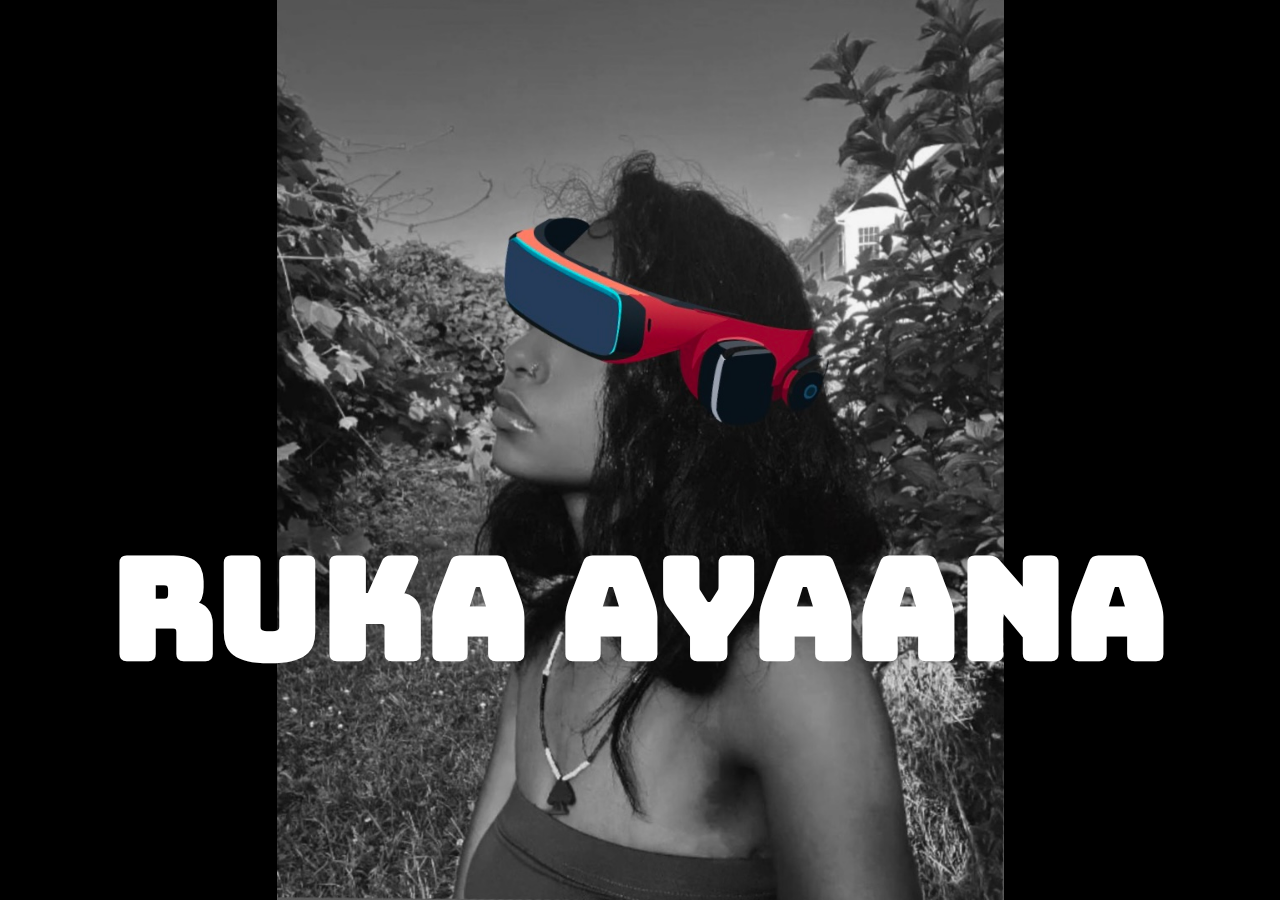
<file: index.html>
<!DOCTYPE html>
<html lang="en" class="no-js">
	<head>
		<meta charset="UTF-8" />
		<meta name="viewport" content="width=device-width, initial-scale=1">

		<meta name="description" content="A glitch effect using CSS animations and clip-path" />
		<meta name="keywords" content="glitch, effect, css, animations" />
		<meta name="author" content="Codrops" />
		<link rel="shortcut icon" href="favicon.ico">
		<link href="https://fonts.googleapis.com/css?family=Bungee" rel="stylesheet">
		<link rel="stylesheet" type="text/css" href="css/base.css" />
		<link rel="stylesheet" type="text/css" href="css/demo2.css" />
		<script>document.documentElement.className="js";var supportsCssVars=function(){var e,t=document.createElement("style");return t.innerHTML="root: { --tmp-var: bold; }",document.head.appendChild(t),e=!!(window.CSS&&window.CSS.supports&&window.CSS.supports("font-weight","var(--tmp-var)")),t.parentNode.removeChild(t),e};supportsCssVars()||alert("Please view this demo in a modern browser that supports CSS Variables.");</script>
	</head>
	<body class="demo-2 loading">
		<svg class="hidden">
			<symbol id="icon-arrow" viewBox="0 0 24 24">
				<title>arrow</title>
				<polygon points="6.3,12.8 20.9,12.8 20.9,11.2 6.3,11.2 10.2,7.2 9,6 3.1,12 9,18 10.2,16.8 "/>
			</symbol>
			<symbol id="icon-drop" viewBox="0 0 24 24">
				<title>drop</title>
				<path d="M12,21c-3.6,0-6.6-3-6.6-6.6C5.4,11,10.8,4,11.4,3.2C11.6,3.1,11.8,3,12,3s0.4,0.1,0.6,0.3c0.6,0.8,6.1,7.8,6.1,11.2C18.6,18.1,15.6,21,12,21zM12,4.8c-1.8,2.4-5.2,7.4-5.2,9.6c0,2.9,2.3,5.2,5.2,5.2s5.2-2.3,5.2-5.2C17.2,12.2,13.8,7.3,12,4.8z"/><path d="M12,18.2c-0.4,0-0.7-0.3-0.7-0.7s0.3-0.7,0.7-0.7c1.3,0,2.4-1.1,2.4-2.4c0-0.4,0.3-0.7,0.7-0.7c0.4,0,0.7,0.3,0.7,0.7C15.8,16.5,14.1,18.2,12,18.2z"/>
			</symbol>
			<symbol id="icon-github" viewBox="0 0 32.6 31.8">
				<title>github</title>
				<path d="M16.3,0C7.3,0,0,7.3,0,16.3c0,7.2,4.7,13.3,11.1,15.5c0.8,0.1,1.1-0.4,1.1-0.8c0-0.4,0-1.4,0-2.8c-4.5,1-5.5-2.2-5.5-2.2c-0.7-1.9-1.8-2.4-1.8-2.4c-1.5-1,0.1-1,0.1-1c1.6,0.1,2.5,1.7,2.5,1.7c1.5,2.5,3.8,1.8,4.7,1.4c0.1-1.1,0.6-1.8,1-2.2c-3.6-0.4-7.4-1.8-7.4-8.1c0-1.8,0.6-3.2,1.7-4.4C7.4,10.7,6.8,9,7.7,6.8c0,0,1.4-0.4,4.5,1.7c1.3-0.4,2.7-0.5,4.1-0.5c1.4,0,2.8,0.2,4.1,0.5c3.1-2.1,4.5-1.7,4.5-1.7c0.9,2.2,0.3,3.9,0.2,4.3c1,1.1,1.7,2.6,1.7,4.4c0,6.3-3.8,7.6-7.4,8c0.6,0.5,1.1,1.5,1.1,3c0,2.2,0,3.9,0,4.5c0,0.4,0.3,0.9,1.1,0.8c6.5-2.2,11.1-8.3,11.1-15.5C32.6,7.3,25.3,0,16.3,0z"/>
			</symbol>
		</svg>
		<main>
			<div class="message">Sorry, your browser does not support clip-path on HTML elements!</div>
			<div class="content content--fixed">
				<header class="codrops-header">
					<div class="codrops-links">
						
						
					</div>

				</header>
				<nav class="demos">
					<a class="demo" href="index.html"><span></span></a>
					<a class="demo demo--current" href="index2.html"><span></span></a>
					<a class="demo" href="index3.html"><span></span></a>
				</nav>
			</div>
			<div class="content">
				<div class="glitch">
					<div class="glitch__img"></div>
					<div class="glitch__img"></div>
					<div class="glitch__img"></div>
					<div class="glitch__img"></div>
					<div class="glitch__img"></div>
				</div>
				<h2 class="content__title">
					<a href="index3.html" style="color: inherit; text-decoration: none;">Ruka Ayaana</a>
				</h2>
			</div>
		</main>
		<script src="js/imagesloaded.pkgd.min.js"></script>
		<script src="js/demo.js"></script>
	</body>
</html>
</file>
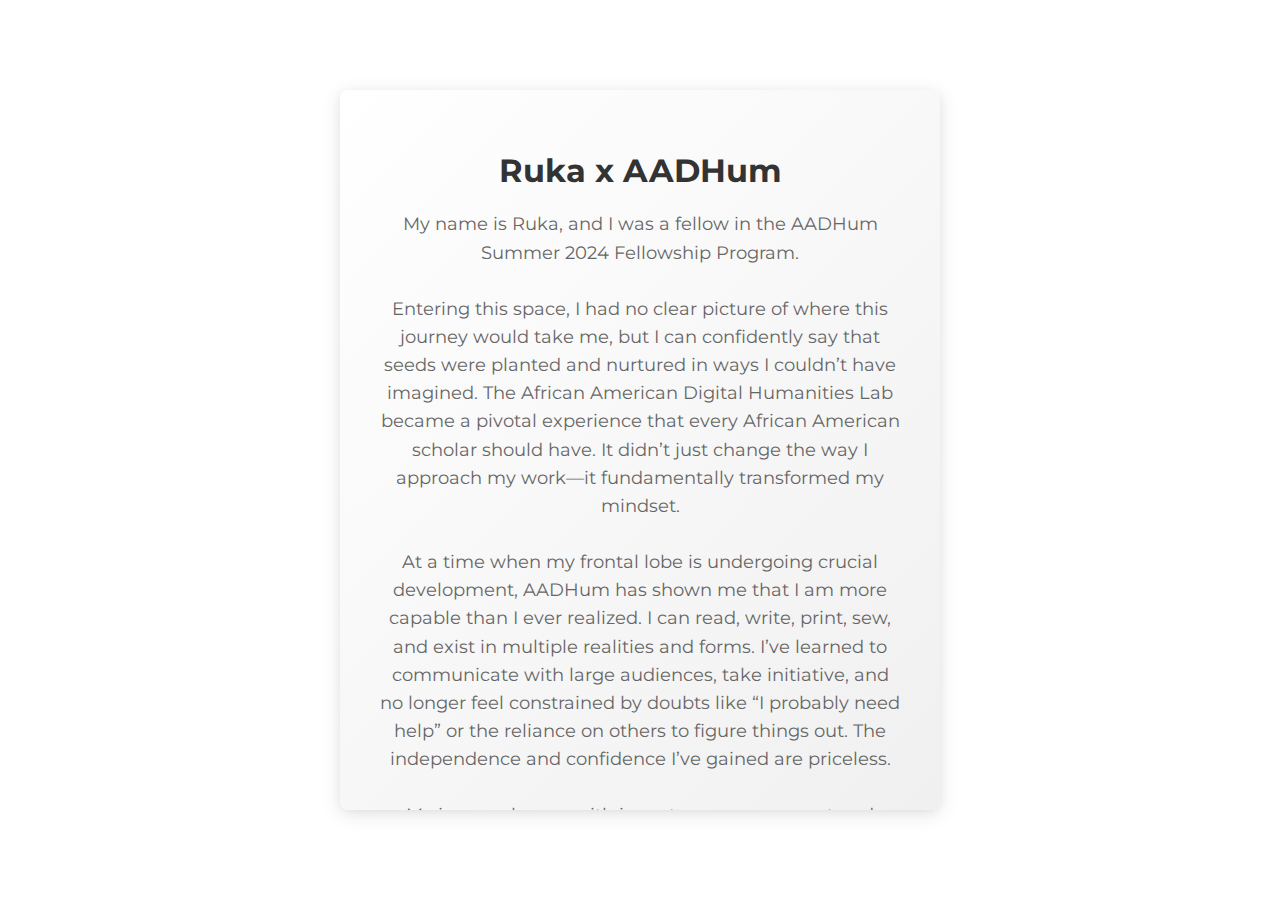
<file: index3.html>
<!DOCTYPE html>
<html lang="en">
<head>
    <meta charset="UTF-8">
    <meta name="viewport" content="width=device-width, initial-scale=1.0">
    <title>About Ruka Ayaana</title>
    <style>
        @import url('https://fonts.googleapis.com/css2?family=Montserrat:wght@400;700&display=swap');

        body {
            font-family: 'Montserrat', sans-serif;
            margin: 0;
            padding: 0;
            height: 100vh;
            text-align: center;
            display: flex;
            justify-content: center;
            align-items: center;
            background: url('https://i.giphy.com/media/v1.Y2lkPTc5MGI3NjExaDZzbGY5anQzNWF6ZjV4YzNidTg2YnFlaGx3aXN4N3drMnpwMGc4MiZlcD12MV9pbnRlcm5hbF9naWZfYnlfaWQmY3Q9Zw/ko7twHhomhk8E/giphy.gif') no-repeat center center fixed;
            background-size: cover;
        }

        .container {
            background: linear-gradient(135deg, #ffffff, #f0f0f0); /* Slight gradient for visual interest */
            padding: 40px;
            box-shadow: 0 4px 20px rgba(0, 0, 0, 0.1), 0 2px 10px rgba(0, 0, 0, 0.05); /* Enhanced shadow */
            border-radius: 8px;
            max-width: 600px;
            width: 100%;
            box-sizing: border-box;
            max-height: 80vh;
            overflow-y: auto; /* Enable scrolling for long content */
        }

        h1 {
            font-size: 2rem;
            color: #333;
            margin-bottom: 20px;
        }

        p {
            font-size: 1.1rem;
            line-height: 1.6; /* Improved line height for readability */
            color: #666;
            margin: 20px 0; /* Increased spacing between paragraphs */
        }

        a {
            display: inline-block;
            margin-top: 20px;
            margin-right: 20px;
            text-decoration: none;
            color: #1c1cc9;
            font-weight: bold;
            padding: 10px 15px;
            transition: background-color 0.3s, color 0.3s;
            border-radius: 5px;
        }

        a:hover {
            background-color: #1c1cc9;
            color: #ffffff;
        }
    </style>
</head>
<body>
    <div class="container">
        <h1>Ruka x AADHum</h1>
        <p>
            My name is Ruka, and I was a fellow in the AADHum Summer 2024 Fellowship Program.<br><br>
            Entering this space, I had no clear picture of where this journey would take me, but I can confidently say that seeds were planted and nurtured in ways I couldn’t have imagined. The African American Digital Humanities Lab became a pivotal experience that every African American scholar should have. It didn’t just change the way I approach my work—it fundamentally transformed my mindset.<br><br>
            At a time when my frontal lobe is undergoing crucial development, AADHum has shown me that I am more capable than I ever realized. I can read, write, print, sew, and exist in multiple realities and forms. I’ve learned to communicate with large audiences, take initiative, and no longer feel constrained by doubts like “I probably need help” or the reliance on others to figure things out. The independence and confidence I’ve gained are priceless.<br><br>
            My journey began with inventory management and evolved into the prototyping of a cultural piece for my community. This experience taught me that imagining is only the beginning—I can now bring those visions to life using the resources and knowledge I’ve gained through AADHum. Where some might say, “I can only imagine what’s next,” I know that I can do more than imagine—I can create it. This program has equipped me to transform my ideas into reality, and I’m ready to continue doing just that.
        </p>
        <!-- Links at the bottom -->
        <a href="index.html">Back</a>
        <a href="index2.html">Learn More About My Experience</a>
    </div>
</body>
</html>
</file>
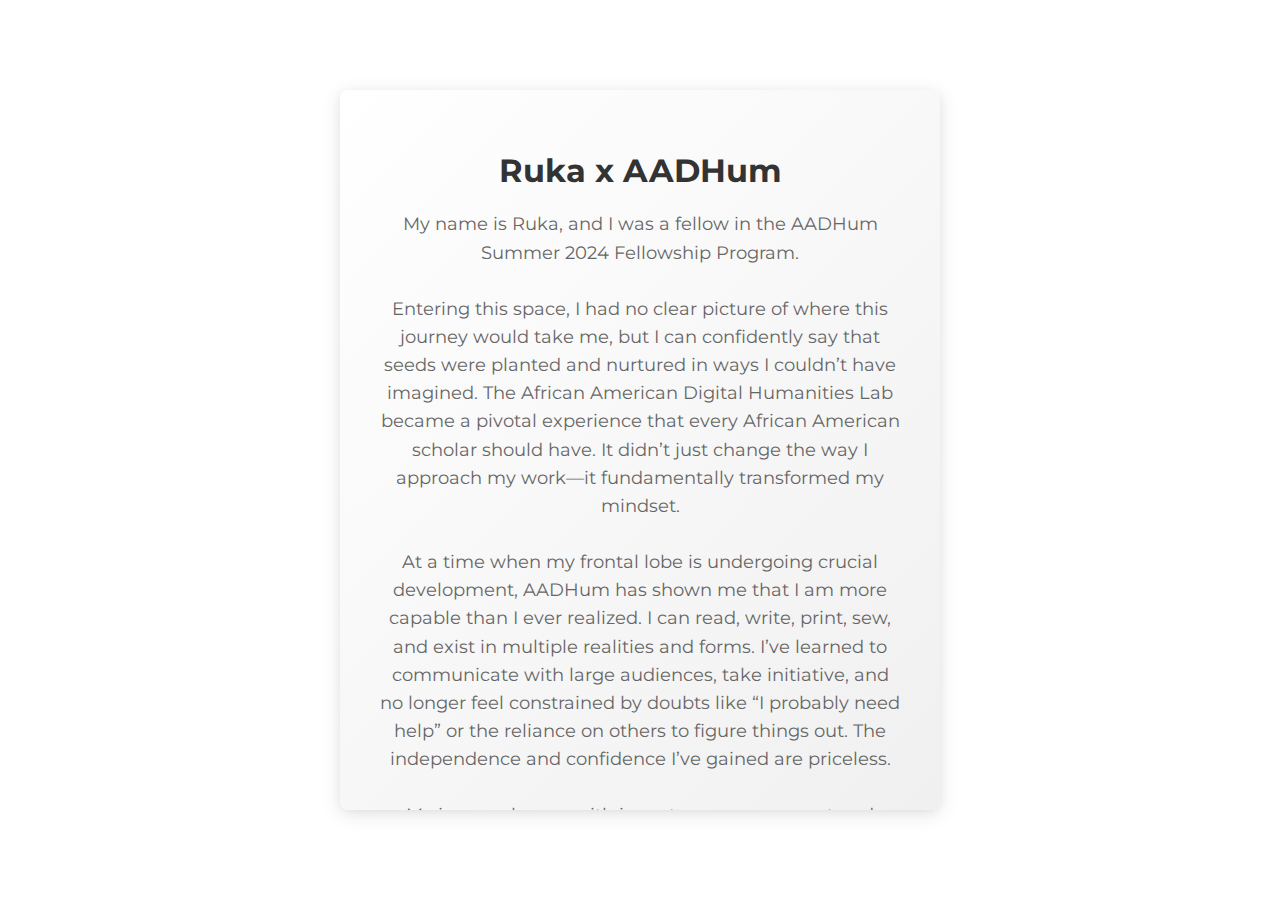
<file: script.html>
<!DOCTYPE html>
<html lang="en">
<head>
    <meta charset="UTF-8">
    <meta name="viewport" content="width=device-width, initial-scale=1.0">
    <title>About Ruka Ayaana</title>
    <style>
        @import url('https://fonts.googleapis.com/css2?family=Montserrat:wght@400;700&display=swap');

        body {
            font-family: 'Montserrat', sans-serif;
            margin: 0;
            padding: 0;
            height: 100vh;
            text-align: center;
            display: flex;
            justify-content: center;
            align-items: center;
            background: url('https://i.giphy.com/media/v1.Y2lkPTc5MGI3NjExdDBzbW10MXhoeTBwandmNnltczU5dW9zeDJoMmlldXlidG01ZzBxeCZlcD12MV9pbnRlcm5hbF9naWZfYnlfaWQmY3Q9Zw/XbCISOwlu6wPgpBHaB/giphy.gif://i.giphy.com/media/v1.Y2lkPTc5MGI3NjExaDZzbGY5anQzNWF6ZjV4YzNidTg2YnFlaGx3aXN4N3drMnpwMGc4MiZlcD12MV9pbnRlcm5hbF9naWZfYnlfaWQmY3Q9Zw/ko7twHhomhk8E/giphy.gif') no-repeat center center fixed;
            background-size: cover;
        }

        .container {
            background: linear-gradient(135deg, #ffffff, #f0f0f0); /* Slight gradient for visual interest */
            padding: 40px;
            box-shadow: 0 4px 20px rgba(0, 0, 0, 0.1), 0 2px 10px rgba(0, 0, 0, 0.05); /* Enhanced shadow */
            border-radius: 8px;
            max-width: 600px;
            width: 100%;
            box-sizing: border-box;
            max-height: 80vh;
            overflow-y: auto; /* Enable scrolling for long content */
        }

        h1 {
            font-size: 2rem;
            color: #333;
            margin-bottom: 20px;
        }

        p {
            font-size: 1.1rem;
            line-height: 1.6; /* Improved line height for readability */
            color: #666;
            margin: 20px 0; /* Increased spacing between paragraphs */
        }

        a {
            display: inline-block;
            margin-top: 20px;
            margin-right: 20px;
            text-decoration: none;
            color: #1c1cc9;
            font-weight: bold;
            padding: 10px 15px;
            transition: background-color 0.3s, color 0.3s;
            border-radius: 5px;
        }

        a:hover {
            background-color: #1c1cc9;
            color: #ffffff;
        }
    </style>
</head>
<body>
    <div class="container">
        <h1>Ruka x AADHum</h1>
        <p>
            My name is Ruka, and I was a fellow in the AADHum Summer 2024 Fellowship Program.<br><br>
            Entering this space, I had no clear picture of where this journey would take me, but I can confidently say that seeds were planted and nurtured in ways I couldn’t have imagined. The African American Digital Humanities Lab became a pivotal experience that every African American scholar should have. It didn’t just change the way I approach my work—it fundamentally transformed my mindset.<br><br>
            At a time when my frontal lobe is undergoing crucial development, AADHum has shown me that I am more capable than I ever realized. I can read, write, print, sew, and exist in multiple realities and forms. I’ve learned to communicate with large audiences, take initiative, and no longer feel constrained by doubts like “I probably need help” or the reliance on others to figure things out. The independence and confidence I’ve gained are priceless.<br><br>
            My journey began with inventory management and evolved into the prototyping of a cultural piece for my community. This experience taught me that imagining is only the beginning—I can now bring those visions to life using the resources and knowledge I’ve gained through AADHum. Where some might say, “I can only imagine what’s next,” I know that I can do more than imagine—I can create it. This program has equipped me to transform my ideas into reality, and I’m ready to continue doing just that.
        </p>
        <!-- Links at the bottom -->
        <a href="index.html">Back</a>
        <a href="index2.html">Learn More About My Experience</a>
    </div>
</body>
</html>
</file>
<file: css/base.css>
article,aside,details,figcaption,figure,footer,header,hgroup,main,nav,section,summary{display:block;}audio,canvas,video{display:inline-block;}audio:not([controls]){display:none;height:0;}[hidden]{display:none;}html{font-family:sans-serif;-ms-text-size-adjust:100%;-webkit-text-size-adjust:100%;}body{margin:0;}a:focus{outline:thin dotted;}a:active,a:hover{outline:0;}h1{font-size:2em;margin:0.67em 0;}abbr[title]{border-bottom:1px dotted;}b,strong{font-weight:bold;}dfn{font-style:italic;}hr{-moz-box-sizing:content-box;box-sizing:content-box;height:0;}mark{background:#ff0;color:#000;}code,kbd,pre,samp{font-family:monospace,serif;font-size:1em;}pre{white-space:pre-wrap;}q{quotes:"\201C" "\201D" "\2018" "\2019";}small{font-size:80%;}sub,sup{font-size:75%;line-height:0;position:relative;vertical-align:baseline;}sup{top:-0.5em;}sub{bottom:-0.25em;}img{border:0;}svg:not(:root){overflow:hidden;}figure{margin:0;}fieldset{border:1px solid #c0c0c0;margin:0 2px;padding:0.35em 0.625em 0.75em;}legend{border:0;padding:0;}button,input,select,textarea{font-family:inherit;font-size:100%;margin:0;}button,input{line-height:normal;}button,select{text-transform:none;}button,html input[type="button"],input[type="reset"],input[type="submit"]{-webkit-appearance:button;cursor:pointer;}button[disabled],html input[disabled]{cursor:default;}input[type="checkbox"],input[type="radio"]{box-sizing:border-box;padding:0;}input[type="search"]{-webkit-appearance:textfield;-moz-box-sizing:content-box;-webkit-box-sizing:content-box;box-sizing:content-box;}input[type="search"]::-webkit-search-cancel-button,input[type="search"]::-webkit-search-decoration{-webkit-appearance:none;}button::-moz-focus-inner,input::-moz-focus-inner{border:0;padding:0;}textarea{overflow:auto;vertical-align:top;}table{border-collapse:collapse;border-spacing:0;}
*,
*::after,
*::before {
	box-sizing: border-box;
}

html {
	background: #1d2121;
}

body {
	font-family: -apple-system, BlinkMacSystemFont, "Segoe UI", Helvetica, Arial, sans-serif;
	min-height: 100vh;
	color: #57585c;
	color: var(--color-text);
	background-color: #fff;
	background-color: var(--color-bg);
	-webkit-font-smoothing: antialiased;
	-moz-osx-font-smoothing: grayscale;
}

/* Fade effect */
.js body {
	opacity: 0;
	transition: opacity 0.3s;
}

.js body.render {
	opacity: 1;
}

/* Page Loader */
.js .loading::before {
	content: '';
	position: fixed;
	z-index: 100000;
	top: 0;
	left: 0;
	width: 100%;
	height: 100%;
	background: var(--color-bg);
}

.js .loading::after {
	content: '';
	position: fixed;
	z-index: 100000;
	top: 50%;
	left: 50%;
	width: 60px;
	height: 60px;
	margin: -30px 0 0 -30px;
	pointer-events: none;
	border-radius: 50%;
	opacity: 0.4;
	background: var(--color-link);
	animation: loaderAnim 0.7s linear infinite alternate forwards;
}

@keyframes loaderAnim {
	to {
		opacity: 1;
		transform: scale3d(0.5,0.5,1);
	}
}

a {
	text-decoration: none;
	color: var(--color-link);
	outline: none;
}

a:hover,
a:focus {
	color: var(--color-link-hover);
	outline: none;
}

.hidden {
	position: absolute;
	overflow: hidden;
	width: 0;
	height: 0;
	pointer-events: none;
}

.message {
	position: relative;
	z-index: 100;
	padding: 1.5em 1em;
	font-size: 0.85em;
	font-weight: bold;
	text-align: center;
	color: var(--color-bg);
	background: var(--color-text);
}

@supports(-webkit-clip-path: polygon(0 0, 100% 0, 100% 75%, 0 100%)) or (clip-path: polygon(0 0, 100% 0, 100% 75%, 0 100%)) {
	.message {
		display: none;
	}
}

/* Icons */
.icon {
	display: block;
	width: 1.5em;
	height: 1.5em;
	margin: 0 auto;
	fill: currentColor;
}

.icon--keyboard {
	display: none;
}

main {
	position: relative;
	width: 100%;
}

.content {
	position: relative;
	display: flex;
	justify-content: center;
	align-items: center;
	margin: 0 auto;
	min-height: 100vh;
}

.content--fixed {
	position: fixed;
	z-index: 10000;
	top: 0;
	left: 0;
	display: grid;
	align-content: space-between;
	width: 100%;
	max-width: none;
	min-height: 0;
	height: 100vh;
	padding: 1.5em;
	pointer-events: none;
	grid-template-columns: 50% 50%;
	grid-template-rows: auto auto 4em;
	grid-template-areas: 'header header'
	'... ...'
	'github demos';
}

.content--fixed a {
	pointer-events: auto;
}

.content--top {
	padding: 1.5em 2em 1.5em 1.5em;
	justify-content: flex-start;
	min-height: 0;
	position: relative;
}

/* Header */
.codrops-header {
	position: relative;
	z-index: 100;
	display: flex;
	flex-direction: row;
	align-items: flex-start;
	align-items: center;
	align-self: start;
	grid-area: header;
	justify-self: start;
}

.demo-2 .codrops-header {
	justify-self: stretch;
}

.codrops-header__title {
	font-size: 1em;
	font-weight: bold;
	margin: 0;
}

.info {
	margin: 0 0 0 1.25em;
	color: var(--color-info);
}

.github {
	display: block;
	align-self: end;
	grid-area: github;
	justify-self: start;
}

.content--top .github {
	align-self: center;
	margin: 0 1em 0 auto;
}

.demos {
	position: relative;
	display: block;
	align-self: end;
	text-align: right;
	grid-area: demos;
}

.content--top .demos {
	align-self: center;
}

.demo {
	margin: 0 0 0 1em;
}

.demo:hover,
.demo:focus {
	opacity: 0.5;
}

.demo span {
	white-space: nowrap;
	pointer-events: none;
}

a.demo--current {
	pointer-events: none;
	color: var(--color-link-hover);
}

/* Top Navigation Style */
.codrops-links {
	position: relative;
	display: flex;
	justify-content: center;
	margin: 0 1em 0 0;
	text-align: center;
	white-space: nowrap;
}

.codrops-icon {
	display: inline-block;
	margin: 0.15em;
	padding: 0.25em;
}

@media screen and (max-width: 55em) {
	.message {
		display: block;
	}
	.content {
		flex-direction: column;
		height: auto;
		min-height: 0;
	}
	.content--fixed {
		position: relative;
		z-index: 1000;
		display: block;
		padding: 0.85em;
	}
	.codrops-header {
		flex-direction: column;
		align-items: center;
		align-self: center;
	}
	.codrops-header__title {
		font-weight: bold;
		padding-bottom: 0.25em;
		text-align: center;
	}
	.github {
		display: block;
		margin: 1em auto;
	}
	.content--top .github {
	    margin: 1em 0;
	}
	.codrops-links {
		margin: 0;
	}
	.demos {
		text-align: center;
	}
	.demo {
		margin: 0 0.5em;
	}
}
</file>
<file: css/demo2.css>
.demo-2 {
	--color-text: #aaa;
	--color-bg: #000;
	--color-link: #1c1cc9;
	--color-link-hover: #aaa;
	--color-info: #1c1cc9;
	--glitch-width: 100vw;
	--glitch-height: 100vh;
	--gap-horizontal: 10px;
	--gap-vertical: 5px;
	--color-title: #fff;
	--time-anim: 3s;
	--delay-anim: 1s;
	--blend-mode-1: none;
	--blend-mode-2: none;
	--blend-mode-3: none;
	--blend-mode-4: overlay;
	--blend-mode-5: overlay;
	--blend-color-1: transparent;
	--blend-color-2: transparent;
	--blend-color-3: transparent;
	--blend-color-4: #fb909a;
	--blend-color-5: #1c1cc9;
}

.content__title {
	font-size: 11vw;
	margin: 35vh 0 0 0;
	position: relative;
	font-family: 'Bungee', cursive;
	color: var(--color-title);
	animation-name: glitch-anim-text;
	animation-duration: var(--time-anim);
	animation-timing-function: linear;
	animation-iteration-count: infinite;
	animation-delay: calc(var(--delay-anim) + var(--time-anim) * 0.2);
}

/* Glitch styles */
.glitch {
	position: absolute;
	top: 0;
	left: 0;
	width: var(--glitch-width);
	height: var(--glitch-height);
	overflow: hidden;
}

.glitch__img {
    position: absolute;
    top: calc(-1 * var(--gap-vertical));
    left: calc(-1 * var(--gap-horizontal));
    width: calc(100% + var(--gap-horizontal) * 2);
    height: calc(100% + var(--gap-vertical) * 2);
    background: url('../img/ruka-red.jpg') no-repeat center center;
    background-color: var(--blend-color-1);
    background-size: contain; /* Changed from cover to contain */
    transform: translate3d(0,0,0);
    background-blend-mode: var(--blend-mode-1);
}


.glitch__img:nth-child(n+2) {
	opacity: 0;
}

.imgloaded .glitch__img:nth-child(n+2) {
	animation-duration: var(--time-anim);
	animation-delay: var(--delay-anim);
	animation-timing-function: linear;
	animation-iteration-count: infinite;
}

.imgloaded .glitch__img:nth-child(2) {
	background-color: var(--blend-color-2);
	background-blend-mode: var(--blend-mode-2);
	animation-name: glitch-anim-1;
}

.imgloaded .glitch__img:nth-child(3) {
	background-color: var(--blend-color-3);
	background-blend-mode: var(--blend-mode-3);
	animation-name: glitch-anim-2;
}

.imgloaded .glitch__img:nth-child(4) {
	background-color: var(--blend-color-4);
	background-blend-mode: var(--blend-mode-4);
	animation-name: glitch-anim-3;
}

.imgloaded .glitch__img:nth-child(5) {
	background-color: var(--blend-color-5);
	background-blend-mode: var(--blend-mode-5);
	animation-name: glitch-anim-flash;
}

/* Animations */

@keyframes glitch-anim-1 {
	0% { 
		opacity: 1;
		transform: translate3d(var(--gap-horizontal),0,0);
		-webkit-clip-path: polygon(0 2%, 100% 2%, 100% 5%, 0 5%);
		clip-path: polygon(0 2%, 100% 2%, 100% 5%, 0 5%);
	}
	2% {
		-webkit-clip-path: polygon(0 15%, 100% 15%, 100% 15%, 0 15%);
		clip-path: polygon(0 15%, 100% 15%, 100% 15%, 0 15%);
	}
	4% {
		-webkit-clip-path: polygon(0 10%, 100% 10%, 100% 20%, 0 20%);
		clip-path: polygon(0 10%, 100% 10%, 100% 20%, 0 20%);
	}
	6% {
		-webkit-clip-path: polygon(0 1%, 100% 1%, 100% 2%, 0 2%);
		clip-path: polygon(0 1%, 100% 1%, 100% 2%, 0 2%);
	}
	8% {
		-webkit-clip-path: polygon(0 33%, 100% 33%, 100% 33%, 0 33%);
		clip-path: polygon(0 33%, 100% 33%, 100% 33%, 0 33%);
	}
	10% {
		-webkit-clip-path: polygon(0 44%, 100% 44%, 100% 44%, 0 44%);
		clip-path: polygon(0 44%, 100% 44%, 100% 44%, 0 44%);
	}
	12% {
		-webkit-clip-path: polygon(0 50%, 100% 50%, 100% 20%, 0 20%);
		clip-path: polygon(0 50%, 100% 50%, 100% 20%, 0 20%);
	}
	14% {
		-webkit-clip-path: polygon(0 70%, 100% 70%, 100% 70%, 0 70%);
		clip-path: polygon(0 70%, 100% 70%, 100% 70%, 0 70%);
	}
	16% {
		-webkit-clip-path: polygon(0 80%, 100% 80%, 100% 80%, 0 80%);
		clip-path: polygon(0 80%, 100% 80%, 100% 80%, 0 80%);
	}
	18% {
		-webkit-clip-path: polygon(0 50%, 100% 50%, 100% 55%, 0 55%);
		clip-path: polygon(0 50%, 100% 50%, 100% 55%, 0 55%);
	}
	20% {
		-webkit-clip-path: polygon(0 70%, 100% 70%, 100% 80%, 0 80%);
		clip-path: polygon(0 70%, 100% 70%, 100% 80%, 0 80%);
	}
	21.9% {
		opacity: 1;
		transform: translate3d(var(--gap-horizontal),0,0);
	}
	22%, 100% {
		opacity: 0;
		transform: translate3d(0,0,0);
		-webkit-clip-path: polygon(0 0, 0 0, 0 0, 0 0);
		clip-path: polygon(0 0, 0 0, 0 0, 0 0);
	}
}

@keyframes glitch-anim-2 {
	0% { 
		opacity: 1;
		transform: translate3d(calc(-1 * var(--gap-horizontal)),0,0);
		-webkit-clip-path: polygon(0 25%, 100% 25%, 100% 30%, 0 30%);
		clip-path: polygon(0 25%, 100% 25%, 100% 30%, 0 30%);
	}
	3% {
		-webkit-clip-path: polygon(0 3%, 100% 3%, 100% 3%, 0 3%);
		clip-path: polygon(0 3%, 100% 3%, 100% 3%, 0 3%);
	}
	5% {
		-webkit-clip-path: polygon(0 5%, 100% 5%, 100% 20%, 0 20%);
		clip-path: polygon(0 5%, 100% 5%, 100% 20%, 0 20%);
	}
	7% {
		-webkit-clip-path: polygon(0 20%, 100% 20%, 100% 20%, 0 20%);
		clip-path: polygon(0 20%, 100% 20%, 100% 20%, 0 20%);
	}
	9% {
		-webkit-clip-path: polygon(0 40%, 100% 40%, 100% 40%, 0 40%);
		clip-path: polygon(0 40%, 100% 40%, 100% 40%, 0 40%);
	}
	11% {
		-webkit-clip-path: polygon(0 52%, 100% 52%, 100% 59%, 0 59%);
		clip-path: polygon(0 52%, 100% 52%, 100% 59%, 0 59%);
	}
	13% {
		-webkit-clip-path: polygon(0 60%, 100% 60%, 100% 60%, 0 60%);
		clip-path: polygon(0 60%, 100% 60%, 100% 60%, 0 60%);
	}
	15% {
		-webkit-clip-path: polygon(0 75%, 100% 75%, 100% 75%, 0 75%);
		clip-path: polygon(0 75%, 100% 75%, 100% 75%, 0 75%);
	}
	17% {
		-webkit-clip-path: polygon(0 65%, 100% 65%, 100% 40%, 0 40%);
		clip-path: polygon(0 65%, 100% 65%, 100% 40%, 0 40%);
	}
	19% {
		-webkit-clip-path: polygon(0 45%, 100% 45%, 100% 50%, 0 50%);
		clip-path: polygon(0 45%, 100% 45%, 100% 50%, 0 50%);
	}
	20% {
		-webkit-clip-path: polygon(0 14%, 100% 14%, 100% 33%, 0 33%);
		clip-path: polygon(0 14%, 100% 14%, 100% 33%, 0 33%);
	}
	21.9% {
		opacity: 1;
		transform: translate3d(calc(-1 * var(--gap-horizontal)),0,0);
	}
	22%, 100% {
		opacity: 0;
		transform: translate3d(0,0,0);
		-webkit-clip-path: polygon(0 0, 0 0, 0 0, 0 0);
		clip-path: polygon(0 0, 0 0, 0 0, 0 0);
	}
}

@keyframes glitch-anim-3 {
	0% { 
		opacity: 1;
		transform: translate3d(0, calc(-1 * var(--gap-vertical)), 0) scale3d(-1,-1,1);
		-webkit-clip-path: polygon(0 1%, 100% 1%, 100% 3%, 0 3%);
		clip-path: polygon(0 1%, 100% 1%, 100% 3%, 0 3%);
	}
	1.5% {
		-webkit-clip-path: polygon(0 10%, 100% 10%, 100% 9%, 0 9%);
		clip-path: polygon(0 10%, 100% 10%, 100% 9%, 0 9%);
	}
	2% {
		-webkit-clip-path: polygon(0 5%, 100% 5%, 100% 6%, 0 6%);
		clip-path: polygon(0 5%, 100% 5%, 100% 6%, 0 6%);
	}
	2.5% {
		-webkit-clip-path: polygon(0 20%, 100% 20%, 100% 20%, 0 20%);
		clip-path: polygon(0 20%, 100% 20%, 100% 20%, 0 20%);
	}
	3% {
		-webkit-clip-path: polygon(0 10%, 100% 10%, 100% 10%, 0 10%);
		clip-path: polygon(0 10%, 100% 10%, 100% 10%, 0 10%);
	}
	5% {
		-webkit-clip-path: polygon(0 30%, 100% 30%, 100% 25%, 0 25%);
		clip-path: polygon(0 30%, 100% 30%, 100% 25%, 0 25%);
	}
	5.5% {
		-webkit-clip-path: polygon(0 15%, 100% 15%, 100% 16%, 0 16%);
		clip-path: polygon(0 15%, 100% 15%, 100% 16%, 0 16%);
	}
	7% {
		-webkit-clip-path: polygon(0 40%, 100% 40%, 100% 39%, 0 39%);
		clip-path: polygon(0 40%, 100% 40%, 100% 39%, 0 39%);
	}
	8% {
		-webkit-clip-path: polygon(0 20%, 100% 20%, 100% 21%, 0 21%);
		clip-path: polygon(0 20%, 100% 20%, 100% 21%, 0 21%);
	}
	9% {
		-webkit-clip-path: polygon(0 60%, 100% 60%, 100% 55%, 0 55%);
		clip-path: polygon(0 60%, 100% 60%, 100% 55%, 0 55%);
	}
	10.5% {
		-webkit-clip-path: polygon(0 30%, 100% 30%, 100% 31%, 0 31%);
		clip-path: polygon(0 30%, 100% 30%, 100% 31%, 0 31%);
	}
	11% {
		-webkit-clip-path: polygon(0 70%, 100% 70%, 100% 69%, 0 69%);
		clip-path: polygon(0 70%, 100% 70%, 100% 69%, 0 69%);
	}
	13% {
		-webkit-clip-path: polygon(0 40%, 100% 40%, 100% 41%, 0 41%);
		clip-path: polygon(0 40%, 100% 40%, 100% 41%, 0 41%);
	}
	14% {
		-webkit-clip-path: polygon(0 80%, 100% 80%, 100% 75%, 0 75%);
		clip-path: polygon(0 80%, 100% 80%, 100% 75%, 0 75%);
	}
	14.5% {
		-webkit-clip-path: polygon(0 50%, 100% 50%, 100% 51%, 0 51%);
		clip-path: polygon(0 50%, 100% 50%, 100% 51%, 0 51%);
	}
	15% {
		-webkit-clip-path: polygon(0 90%, 100% 90%, 100% 90%, 0 90%);
		clip-path: polygon(0 90%, 100% 90%, 100% 90%, 0 90%);
	}
	16% {
		-webkit-clip-path: polygon(0 60%, 100% 60%, 100% 60%, 0 60%);
		clip-path: polygon(0 60%, 100% 60%, 100% 60%, 0 60%);
	}
	18% {
		-webkit-clip-path: polygon(0 100%, 100% 100%, 100% 99%, 0 99%);
		clip-path: polygon(0 100%, 100% 100%, 100% 99%, 0 99%);
	}
	20% {
		-webkit-clip-path: polygon(0 70%, 100% 70%, 100% 71%, 0 71%);
		clip-path: polygon(0 70%, 100% 70%, 100% 71%, 0 71%);
	}
	21.9% {
		opacity: 1;
		transform: translate3d(0, calc(-1 * var(--gap-vertical)), 0) scale3d(-1,-1,1);
	}
	22%, 100% {
		opacity: 0;
		transform: translate3d(0,0,0);
		-webkit-clip-path: polygon(0 0, 0 0, 0 0, 0 0);
		clip-path: polygon(0 0, 0 0, 0 0, 0 0);
	}
}

@keyframes glitch-anim-text {
	0% { 
		transform: translate3d(calc(-1 * var(--gap-horizontal)),0,0) scale3d(-1,-1,1);
		-webkit-clip-path: polygon(0 20%, 100% 20%, 100% 21%, 0 21%);
		clip-path: polygon(0 20%, 100% 20%, 100% 21%, 0 21%);
	}
	2% {
		-webkit-clip-path: polygon(0 33%, 100% 33%, 100% 33%, 0 33%);
		clip-path: polygon(0 33%, 100% 33%, 100% 33%, 0 33%);
	}
	4% {
		-webkit-clip-path: polygon(0 44%, 100% 44%, 100% 44%, 0 44%);
		clip-path: polygon(0 44%, 100% 44%, 100% 44%, 0 44%);
	}
	5% {
		-webkit-clip-path: polygon(0 50%, 100% 50%, 100% 20%, 0 20%);
		clip-path: polygon(0 50%, 100% 50%, 100% 20%, 0 20%);
	}
	6% {
		-webkit-clip-path: polygon(0 70%, 100% 70%, 100% 70%, 0 70%);
		clip-path: polygon(0 70%, 100% 70%, 100% 70%, 0 70%);
	}
	7% {
		-webkit-clip-path: polygon(0 80%, 100% 80%, 100% 80%, 0 80%);
		clip-path: polygon(0 80%, 100% 80%, 100% 80%, 0 80%);
	}
	8% {
		-webkit-clip-path: polygon(0 50%, 100% 50%, 100% 55%, 0 55%);
		clip-path: polygon(0 50%, 100% 50%, 100% 55%, 0 55%);
	}
	9% {
		-webkit-clip-path: polygon(0 70%, 100% 70%, 100% 80%, 0 80%);
		clip-path: polygon(0 70%, 100% 70%, 100% 80%, 0 80%);
	}
	9.9% {
		transform: translate3d(calc(-1 * var(--gap-horizontal)),0,0) scale3d(-1,-1,1);
	}
	10%, 100% {
		transform: translate3d(0,0,0) scale3d(1,1,1);
		-webkit-clip-path: polygon(0 0, 100% 0, 100% 100%, 0% 100%);
		clip-path: polygon(0 0, 100% 0, 100% 100%, 0% 100%);
	}
}

/* Flash */
@keyframes glitch-anim-flash {
	0%, 5% { 
		opacity: 0.2; 
		transform: translate3d(var(--gap-horizontal), var(--gap-vertical), 0);
	}
	5.5%, 100% {
		opacity: 0;
		transform: translate3d(0, 0, 0);
	}
}
</file>
